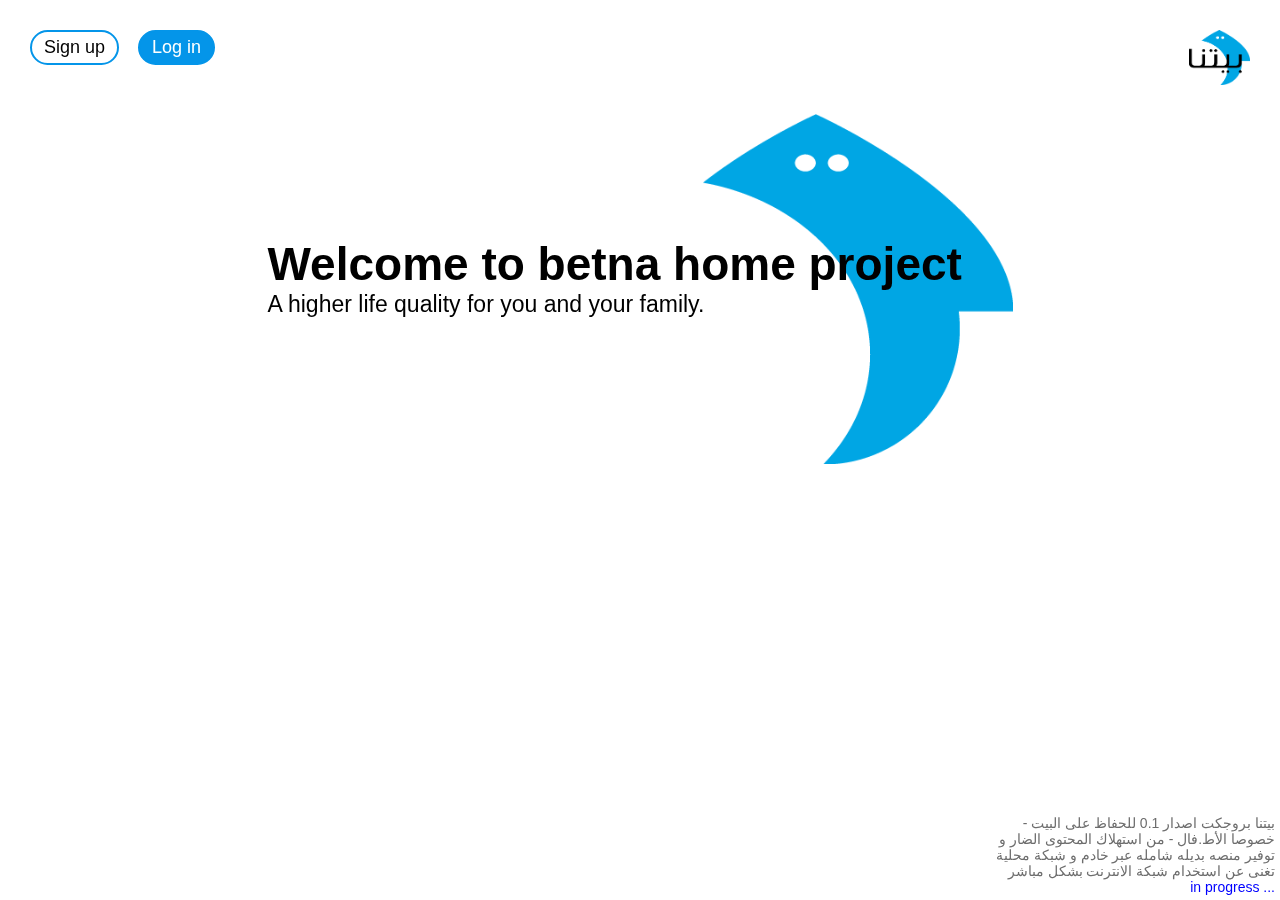
<file: index.html>
<!DOCTYPE html>
<html>
  <head>
    <title>Landing page</title>
    <link rel="stylesheet" href="styles/general.css">
    <link rel="stylesheet" href="styles/header-landing.css">
    <link rel="stylesheet" href="styles/Landing-page.css">
    <link rel="icon" href="images/logo/betna-logo.png">
    <meta name="viewport"
    content="width=device-width, initial-scale=1.0"
    >
  </head>
  <body>
    <header>
      <div class="buttons-div">
        <button class="signup-button">
          Sign up
        </button>
        <button class="login-button">
          Log in
        </button>
      </div>
      <div class="img-div">
        <a href="index.html">
          <img src="images/logo/betna.png" alt="betna-logo">
        </a>
      </div>
    </header>
    <main>
      <div class="welcome-div">
        <img src="images/logo/betna-logo.png" alt="betna-smi-logo">
        <div class="welcome-text-div">
          <p class="title-p">
            Welcome to betna home project
          </p>
          <p>
            A higher life quality for you and your family.
          </p>
        </div>
      </div>

     <div class="info">
      بيتنا بروجكت اصدار 0.1
      للحفاظ على البيت - خصوصا الأط.فال - من استهلاك المحتوى الضار و توفير منصه بديله شامله عبر خادم و شبكة محلية تغنى عن استخدام شبكة الانترنت بشكل مباشر
      <p>in progress ...</p>
    </div>
    </div>
    </main>

    <script></script>
  </body>
</html>
</file>
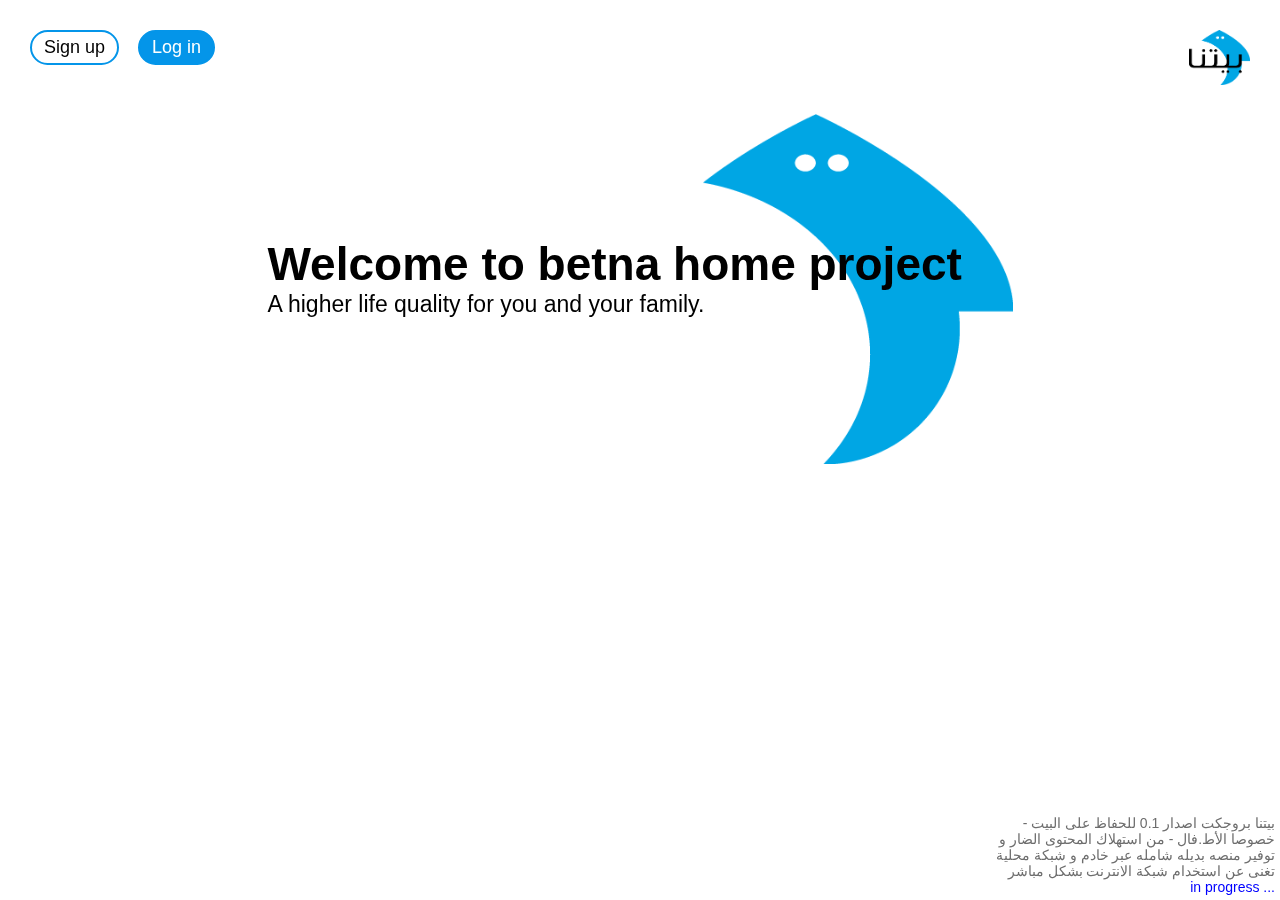
<file: Landing-page.html>
<!DOCTYPE html>
<html>
  <head>
    <title>Landing page</title>
    <link rel="stylesheet" href="styles/general.css">
    <link rel="stylesheet" href="styles/header-landing.css">
    <link rel="stylesheet" href="styles/Landing-page.css">
    <link rel="icon" href="images/logo/betna-logo.png">
    <meta name="viewport"
    content="width=device-width, initial-scale=1.0"
    >
  </head>
  <body>
    <header>
      <div class="buttons-div">
        <button class="signup-button">
          Sign up
        </button>
        <button class="login-button">
          Log in
        </button>
      </div>
      <div class="img-div">
        <a href="Landing-page.html">
          <img src="images/logo/betna.png" alt="betna-logo">
        </a>
      </div>
    </header>
    <main>
      <div class="welcome-div">
        <img src="images/logo/betna-logo.png" alt="betna-smi-logo">
        <div class="welcome-text-div">
          <p class="title-p">
            Welcome to betna home project
          </p>
          <p>
            A higher life quality for you and your family.
          </p>
        </div>
      </div>

     <div class="info">
      بيتنا بروجكت اصدار 0.1
      للحفاظ على البيت - خصوصا الأط.فال - من استهلاك المحتوى الضار و توفير منصه بديله شامله عبر خادم و شبكة محلية تغنى عن استخدام شبكة الانترنت بشكل مباشر
      <p>in progress ...</p>
    </div>
    </div>
    </main>

    <script></script>
  </body>
</html>
</file>
<file: styles/general.css>
p {
  margin-top: 0px;
  margin-bottom: 0px;
}

button {
  cursor: pointer;

  -webkit-tap-highlight-color: transparent; /* Removes the blue highlight on tap */
  -webkit-user-select: none; /* Prevents text selection */
  user-select: none;
  outline: none; /* Removes the focus outline */
}
body{
  transition: all .15s;
  margin: 0px;
  font-family: Arial, Helvetica, sans-serif;
  margin-top: 114px;
}

.info{
  width: 300px;
  text-align: right;
  color: rgb(109, 109, 109);
  position: fixed;
  right: 5px;
  bottom: 5px;
  font-size: 14px;
}.info p{
  color: blue;
}

a:focus, a:active, img:focus, img:active {
  outline: none;
  -webkit-tap-highlight-color: transparent;
}
</file>
<file: styles/header-landing.css>
header {
  display: flex;
  justify-content: space-between;
  padding: 30px;
  position: fixed;
  top: 0px;
  right: 0px;
  left: 0px;
}
header .buttons-div{
  width:185px ;
  height: 35px;
  display: flex;
  justify-content: space-between;
}
header button{
  border-radius: 20px;
  font-size: 18px;
  padding: 0px 12px;  background-color: transparent;
}
 .signup-button{
  border: 2px solid rgb(4, 149, 233);
 }.signup-button:hover{
  background-color: rgb(4, 149, 233);
  color: white;
 }
 .login-button{
  border: 2px solid rgb(4, 149, 233);
  background-color: rgb(4, 149, 233); 
  color: white;
 }.login-button:hover{
  background-color: transparent;
  color: rgb(4, 149, 233);
  border: 2px solid rgb(4, 149, 233);
 }

header img{
  height: 55px;
}

@media (max-width : 400px){
  header {
    align-items: center;
  }
  header img{
    height: 50px;
  }
  .signup-button,
  .login-button{
    font-size: 15px;
    padding: 0px 10px;
  }
  header .buttons-div{
    width: 160px;
  }
}
</file>
<file: styles/Landing-page.css>
main{
  height: 500px;
  display: flex;
  justify-content: center;
}
/* main img{
} */
.welcome-div{
  width: 1000px;
  position: relative;
  display: flex;
  justify-content: right;
}
.welcome-text-div{
position: absolute;
left: 0px;
top: 35%;
font-size: 30px;
}
.title-p{
  font-size: 60px;
  font-weight: bold;
}

@media (max-width : 1300px) {
  main {
    height: 350px;
  }

  .title-p {
    font-size: 46px;
  }

  .welcome-text-div {
    font-size: 23px;
  }

  .welcome-div {
    width: 745px;
  }
}

@media (max-width : 500px) {
  main {
    height: 200px;
    padding-top: 100px;
  }

  .welcome-text-div {
    font-size: 10px;
  }

  .title-p {
    font-size: 30px;
  }

  .welcome-div {
    width: 275px;

  }
}

@media (min-width : 501px) and (max-width : 900px) {
  main {
    height: 300px;
    padding-top: 100px;
  }

  .title-p {
    font-size: 35px;
  }

  .welcome-text-div {
    font-size: 14px;
  }


  .welcome-div {
    width: 400px;

  }
}
</file>
